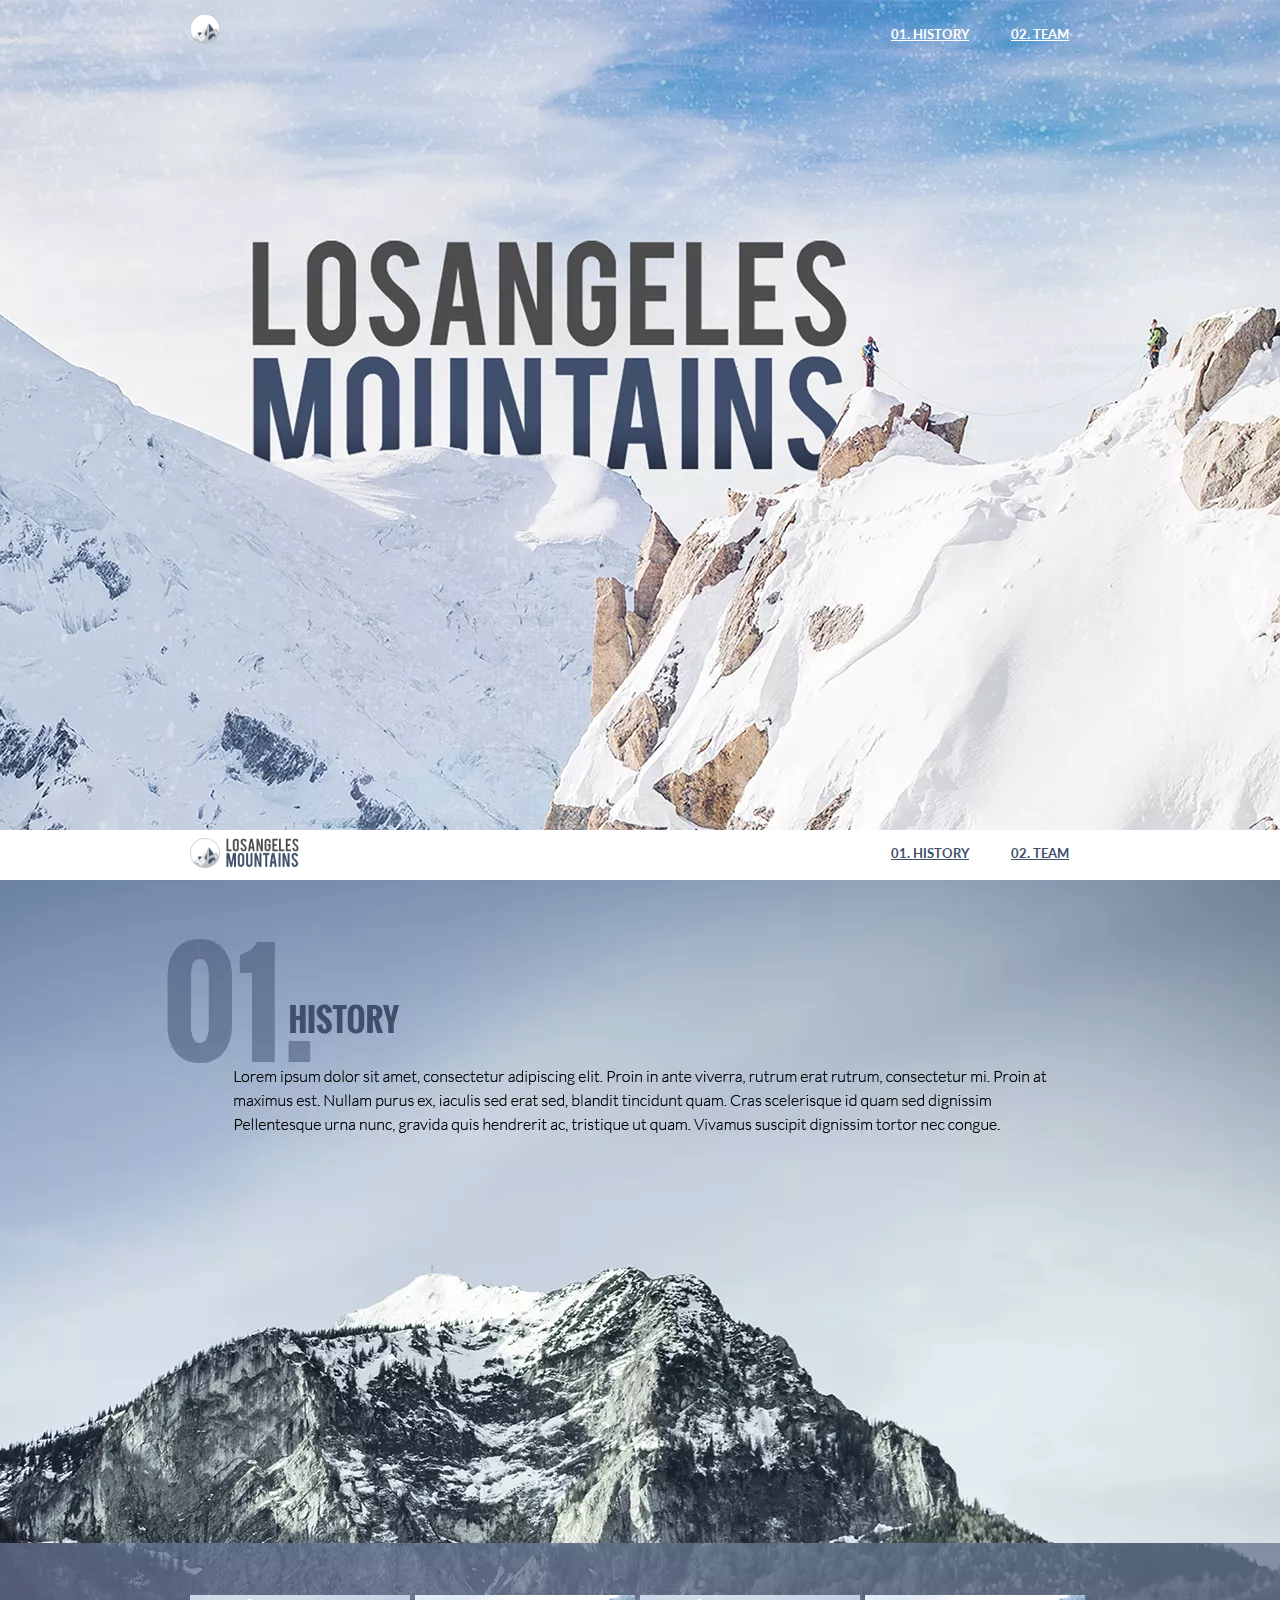
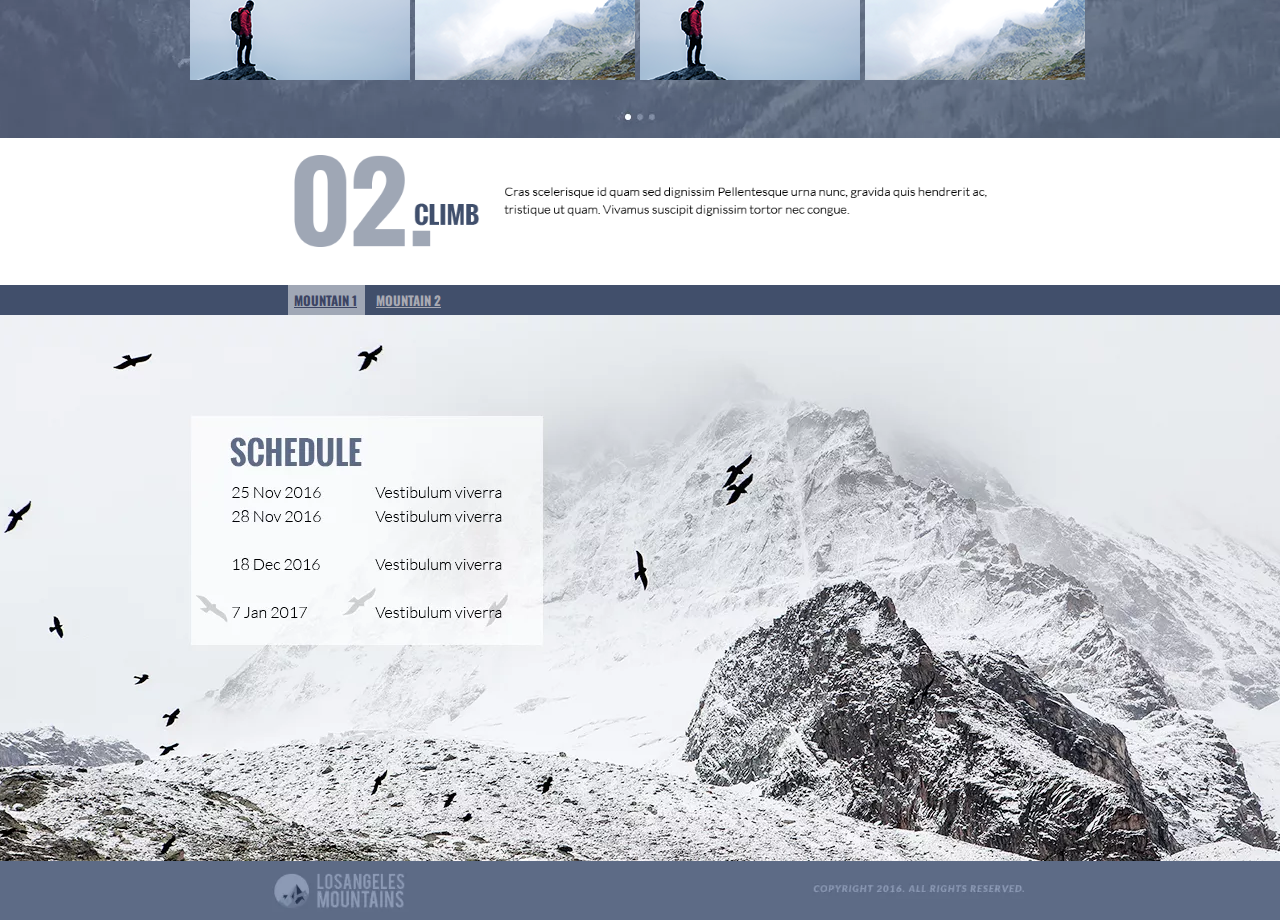
<file: pdf_to_htmlcss/index.html>
<!DOCTYPE html>
<html lang="en">
  <head>
    <meta charset="UTF-8" />
    <meta http-equiv="X-UA-Compatible" content="IE=edge" />
    <meta name="viewport" content="width=device-width, initial-scale=1.0" />
    <link rel="stylesheet" href="style.css" />
    <link rel="preconnect" href="https://fonts.googleapis.com" />
    <link rel="preconnect" href="https://fonts.gstatic.com" crossorigin />
    <link
      href="https://fonts.googleapis.com/css2?family=Lato:ital,wght@1,400;1,700;1,900&display=swap"
      rel="stylesheet"
    />
    <link rel="preconnect" href="https://fonts.googleapis.com" />
    <link rel="preconnect" href="https://fonts.gstatic.com" crossorigin />
    <link
      href="https://fonts.googleapis.com/css2?family=Oswald:wght@400;500;600;700&display=swap"
      rel="stylesheet"
    />
    <title>LA Mountains</title>
  </head>

  <body>
    <!-- Developed by Uliana Sarkisova -->
    <!-- Fist Section -->
    <section class="partOne">
      <header>
        <img class="logo" src="./images/Logo.png" />
        <span class="header">
          <a class="aOne" href="#tabs_section">
            <p class="header_link">01. HISTORY</p>
          </a>
          <a class="aOne" href="#partThree">
            <p>02. TEAM</p>
          </a>
        </span>
      </header>
      <img class="img" src="./images/img1.webp" />
    </section>

    <!-- Tabs -->
    <section id="tabs_section">
      <div class="tabs">
        <img class="logo" src="./images/Logo2.png" />
        <span class="tabs_span">
          <a class="aTwo" href="#tabs_section">
            <p>01. HISTORY</p>
          </a>
          <a class="aTwo" href="#partThree">
            <p>02. TEAM</p>
          </a>
        </span>
      </div>
    </section>

    <!-- Second Section -->
    <section id="partTwo">
      <img class="img" src="./images/img2.webp" />
      <div class="carousel_bg center_row">
        <img class="bg" src="./images/carousel/BG.webp" />
        <div class="carousel">
          <img class="c 1" src="./images/carousel/Group 10 copy.png" />
          <img class="c 2" src="./images/carousel/Group 8 copy.png" />
          <img class="c 3" src="./images/carousel/Group 10 copy.png" />
          <img class="c 4" src="./images/carousel/Group 8 copy.png" />
        </div>
      </div>
    </section>

    <!-- Third Section -->
    <section class="climb">
      <div class="climb02">
        <img class="text2" src="./images/Text2.png" />
      </div>
      <div class="tabs_climb">
        <div class="tabs_climb2">
          <p class="mountainOne">MOUNTAIN 1</p>
          <p class="mountain">MOUNTAIN 2</p>
        </div>
      </div>
    </section>
    <section id="partThree">
      <img class="img" src="./images/img3.webp" />
    </section>

    <!-- Footer Section -->
    <footer>
      <img class="footer_img" src="./images/footerlong.webp" />
    </footer>
  </body>
</html>
</file>
<file: pdf_to_htmlcss/style.css>
:root {
  font-size: 0.1em;
  --font: rgb(60, 68, 99);
  font-weight: bolder;
  --gray: #a0a7b5;
  --bg: #414f6b;
}

* {
  margin: 0;
  padding: 0;
  box-sizing: border-box;
}

/* mobile-first approach */
body {
  height: 100%;
  min-width: 320px;
  margin: 0 auto;
  display: flex;
  flex-direction: column;
  justify-content: center;
}

/* color for a tags in first section */
.aOne {
  color: white;
}

/* color for a tags in second section */
.aTwo {
  color: var(--bg);
}

header {
  position: absolute;
  min-width: 250px;
  height: 25px;
  display: flex;
  flex-direction: row;
  justify-content: space-between;
  font-family: "Lato", sans-serif;
  color: white;
  text-decoration: underline;
  margin-top: 4px;
}

/* span inside header*/
.header {
  display: flex;
  flex-direction: column;
  align-items: left;
  width: 50px;
}

.partOne,
#partThree,
#tabs_section {
  min-width: 320px;
  height: auto;
  display: flex;
  justify-content: center;
}

.logo {
  max-height: 18px;
}

#tabs_section {
  height: 30px;
  align-items: center;
}

.tabs {
  min-width: 250px;
  height: 30px;
  display: flex;
  flex-direction: row;
  justify-content: space-between;
  align-items: center;
  color: var(--bg);
  font-family: "Lato", sans-serif;
  text-decoration: underline;
}

.tabs_span {
  display: flex;
  flex-direction: column;
  align-items: left;
  width: 50px;
}

.img {
  max-width: 1600px;
  min-width: 320px;
  height: auto;
}

#partTwo {
  min-width: 320px;
  height: auto;
  display: flex;
  flex-direction: column;
  justify-content: center;
}

.carousel_bg {
  position: relative;
  max-height: 100px;
  max-width: 1600px;
  clear: both;
}

.bg {
  max-width: 100%;
  position: relative;
  z-index: 1;
}

.carousel {
  max-width: 80%;
  min-height: 37px;
  max-height: 90%;
  display: flex;
  flex-direction: row;
  justify-content: center;
  top: 0px;
  position: absolute;
  z-index: 2;
  padding: 5px 60px 0 60px;
}

.c {
  padding: 0px 5px 0 0;
  max-width: 300px;
  min-width: 10px;
  height: auto;
  object-fit: cover;
}

.climb {
  max-width: 1600px;
  width: 100%;
  display: flex;
  flex-direction: column;
  justify-content: center;
  align-items: center;
  background-color: var(--bg);
}

.text2 {
  max-width: 55%;
}

.climb02 {
  width: 100%;
  min-height: 33px;
  display: flex;
  justify-content: center;
  background-color: white;
  padding: 10px;
}

.tabs_climb {
  max-width: 1600px;
  width: 100%;
  background-color: var(--bg);
  font-family: "Oswald", sans-serif;
  color: rgb(169, 170, 179);
  text-decoration: underline;
  align-self: left;
  display: flex;
  justify-content: center;
}

.tabs_climb2 {
  display: flex;
  flex-direction: column;
  width: 55%;
}

.mountainOne {
  width: 51px;
  color: var(--font);
  background-color: #a0a7b5;
  padding: 1px 3px 1px 3px;
  text-decoration: underline;
}

.mountain {
  width: 52px;
  padding: 0px 3px 2px 3px;
}

footer {
  max-width: 1600px;
  min-width: 320px;
  width: 100%;
  display: flex;
  justify-content: center;
}

.footer_img {
  max-width: 1600px;
  min-width: 320px;
  height: auto;
}

.center_column {
  display: flex;
  flex-direction: column;
  justify-content: center;
  align-items: center;
}

.center_row {
  display: flex;
  flex-direction: row;
  justify-content: center;
  align-items: center;
}

/* tablet */

@media (min-width: 768px) and (max-width: 999px) {
  header,
  .tabs {
    min-width: 600px;
    padding-top: 10px;
    height: 40px;
  }

  .logo {
    max-height: 25px;
  }

  .header,
  .tabs_span {
    width: 160px;
    font-size: 11px;
    flex-direction: row;
    justify-content: space-around;
  }

  .climb {
    margin: 15px 0px 0px 0px;
  }

  #partOne {
    margin-bottom: 5px;
  }

  #partTwo {
    margin-top: 10px;
  }
}

@media (min-width: 1000px) and (max-width: 1199px) {
  body {
    display: flex;
    align-items: center;
    justify-content: center;
  }

  .logo {
    min-height: 30px;
  }

  header,
  .tabs {
    height: 35px;
    min-width: 750px;
    padding-top: 10px;
  }

  #partOne {
    margin-bottom: 10px;
  }

  #partTwo {
    margin-top: 10px;
  }

  .header,
  .tabs_span {
    width: 220px;
    font-size: 13px;
    flex-direction: row;
    justify-content: space-around;
  }

  .climb {
    margin: 55px 0px 0px 0px;
    height: 125px;
  }

  .climb02 {
    padding-bottom: 15px;
  }

  .tabs_climb2 {
    flex-direction: row;
    font-size: 13px;
  }

  .mountainOne {
    width: 77px;
    padding: 1px 0px 1px 6px;
  }

  .mountain {
    width: 80px;
    padding: 1px 0px 1px 11px;
  }
}

/* desktop */

@media (min-width: 1200px) {
  body {
    display: flex;
    align-items: center;
    justify-content: center;
  }

  header {
    min-width: 900px;
    padding-top: 10px;
    height: 50px;
  }

  .tabs {
    min-width: 900px;
    margin-top: 10px;
    height: 50px;
    padding-top: 5px;
  }

  .logo {
    min-height: 30px;
  }

  .header,
  .tabs_span {
    width: 220px;
    font-size: 13px;
    flex-direction: row;
    justify-content: space-around;
    align-items: center;
  }

  #partOne {
    margin-bottom: 20px;
  }

  #partTwo {
    margin-top: 20px;
  }

  .climb {
    margin: 15px 0px 0px 0px;
  }

  .climb {
    margin: 55px 0px 0px 0px;
    height: 170px;
  }

  .climb02 {
    padding-bottom: 38px;
  }

  .tabs_climb2 {
    flex-direction: row;
    font-size: 13px;
  }

  .mountainOne {
    width: 77px;
    padding: 5px 0px 5px 6px;
  }

  .mountain {
    width: 80px;
    padding: 5px 0px 5px 11px;
  }
}
</file>
